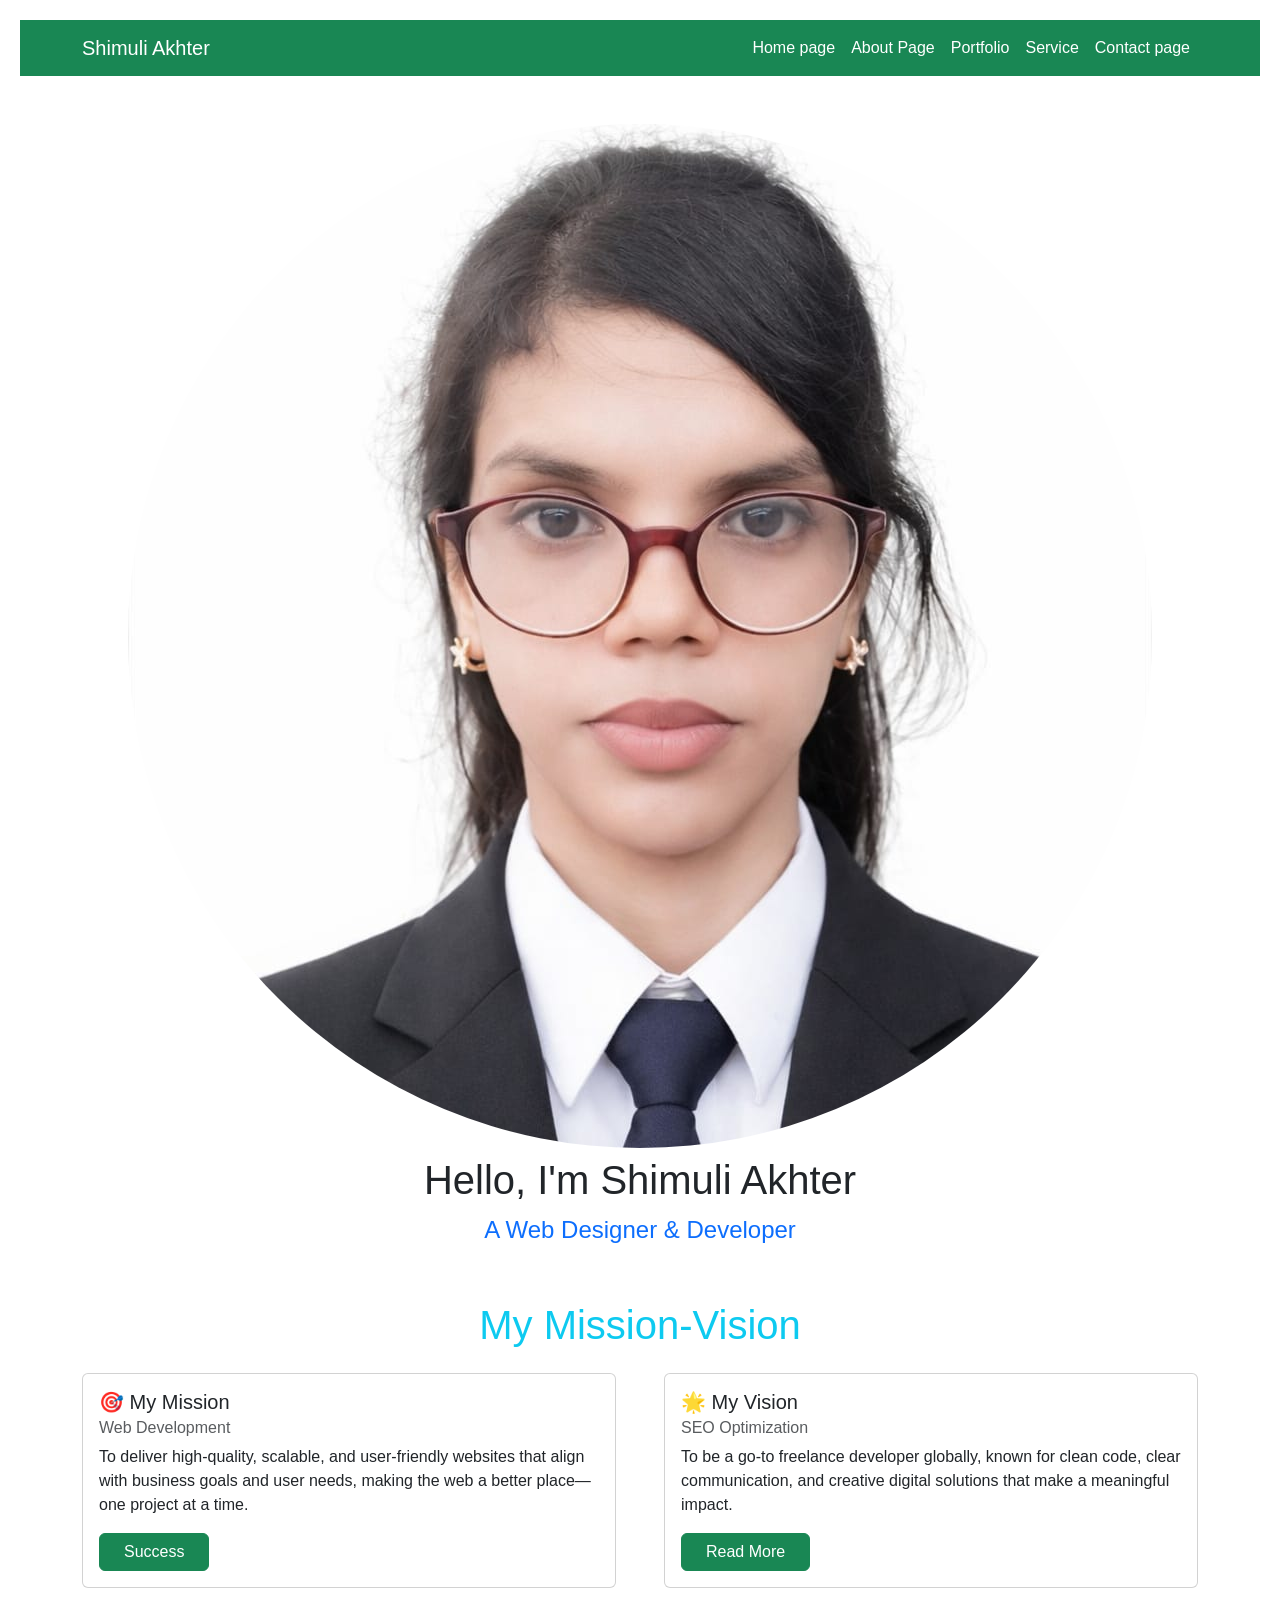
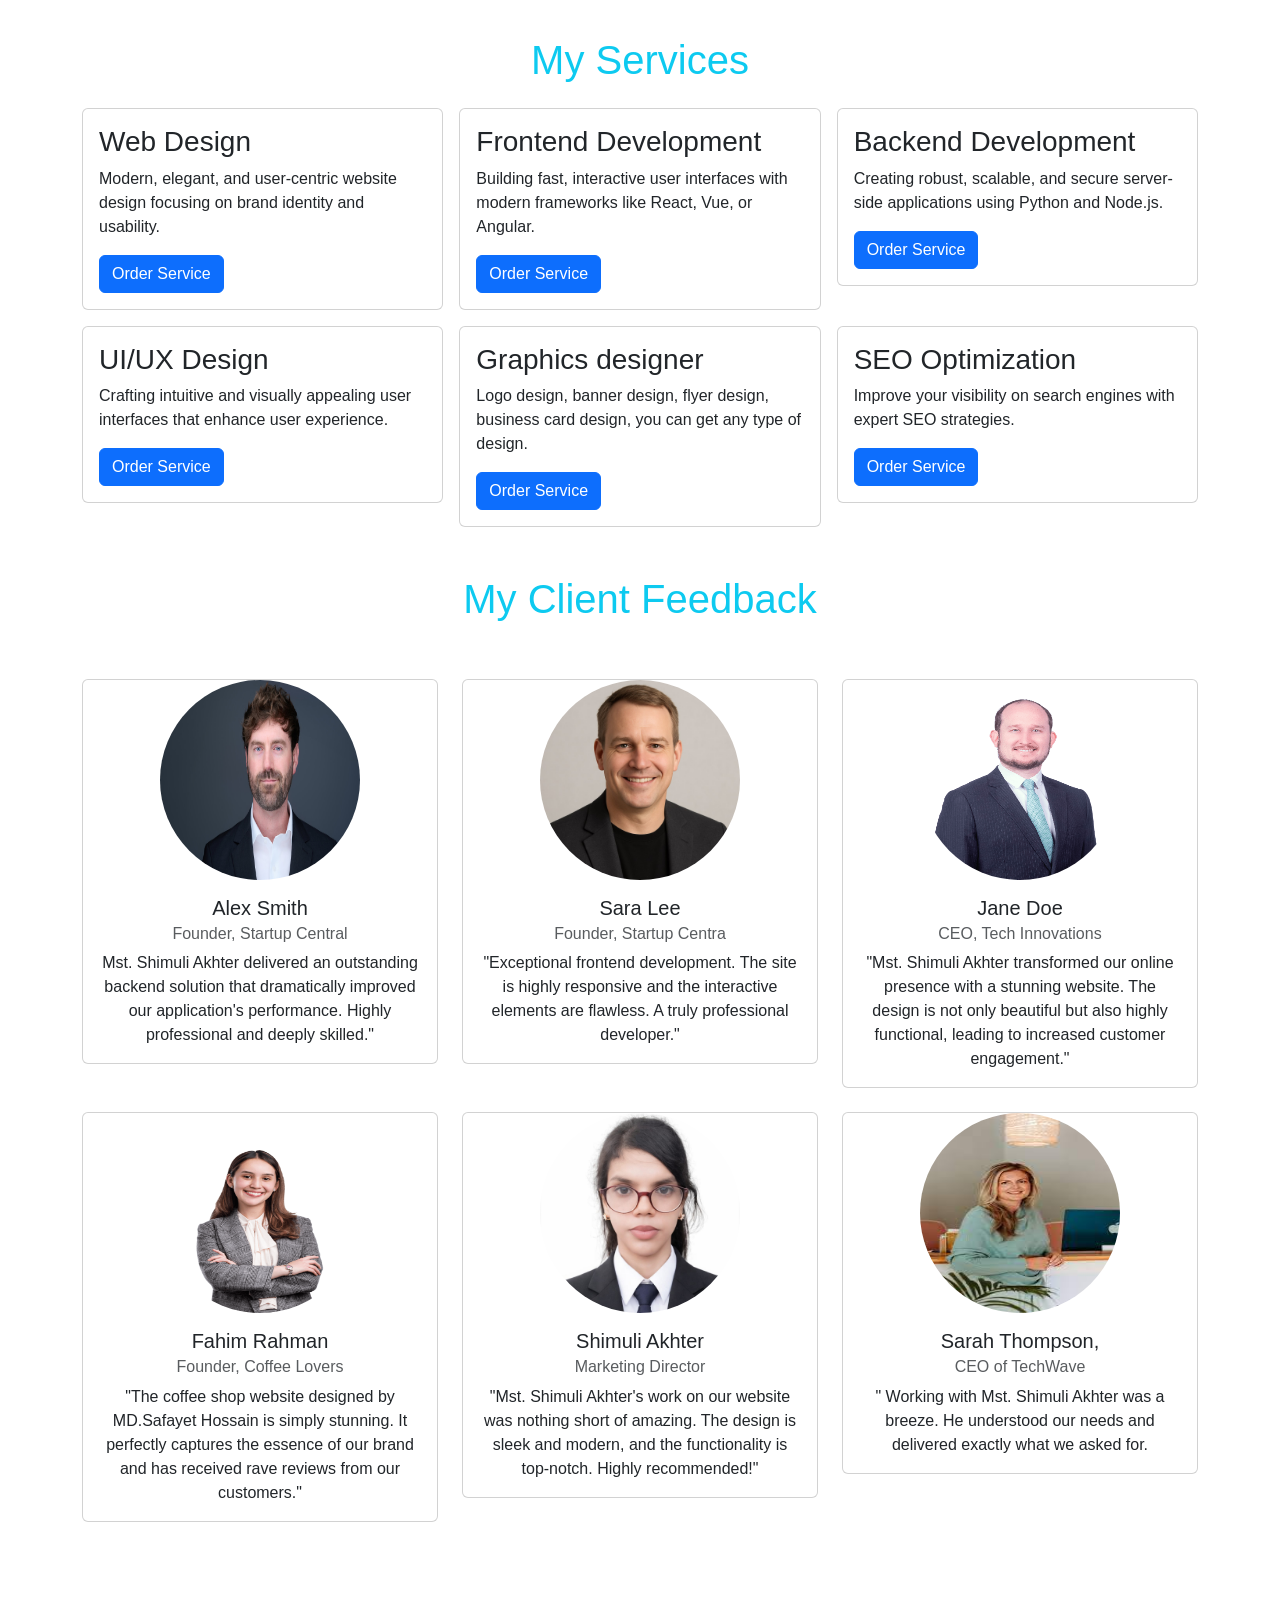
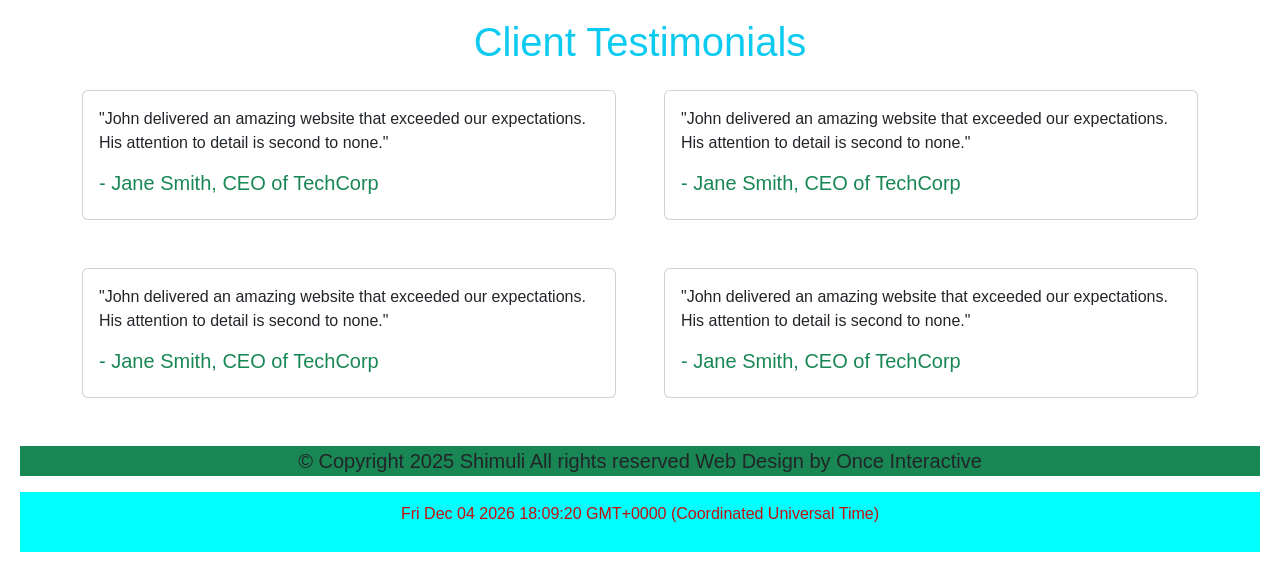
<file: project-1/RPL DEMO/index.html>
<!DOCTYPE html>
<html lang="en">

<head>
    <meta charset="UTF-8">
    <meta name="viewport" content="width=device-width, initial-scale=1.0">
    <title>Emdad Hossain Home Page</title>
    <!--Bootstrap Link--->
    <link rel="stylesheet" href="./css/bootstrap.min.css">

    <link rel="stylesheet" href="./css/styel.css">
    
</head>

<body>
    <div class="header">
        <nav class="navbar navbar-expand-lg bg-success">
            <div class="container">
                <a class="navbar-brand text-white" href="#">Shimuli Akhter</a>
                <button class="navbar-toggler" type="button" data-bs-toggle="collapse" data-bs-target="#navbarNav"
                    aria-controls="navbarNav" aria-expanded="false" aria-label="Toggle navigation">
                    <span class="navbar-toggler-icon"></span>
                </button>
                <div class="collapse navbar-collapse" id="navbarNav">
                    <ul class="navbar-nav ms-auto">
                        <li class="nav-item">
                            <a class="nav-link active text-white" aria-current="page" href="index.html">Home page</a>
                        </li>
                        <li class="nav-item">
                            <a class="nav-link active text-white" href="About.html">About Page</a>
                        </li>
                        <li class="nav-item">
                            <a class="nav-link text-white" href="Projects.html">Portfolio</a>
                        </li>
                        <li class="nav-item">
                            <a class="nav-link text-white" href="Services.html">Service</a>
                        </li>
                         <li class="nav-item">
                            <a class="nav-link text-white" href="Contact.html">Contact page</a>
                        </li>
                    </ul>
                </div>
            </div>
        </nav>
    </div>

    <section class="hero-section py-5">
        <div class="container">
          <div class="box content text-center">
              <img src="images/348s.jpg" class="rounded-circle" alt="...">
              <h1 class="text-center pb-1 pt-2">Hello, I'm Shimuli Akhter</h1>
              <h4 class="text-center pb-5 text-primary ">A Web Designer & Developer</h4>
              <h1 class="text-center pb-3 text-info">My Mission-Vision</h1>
          </div>
          
          <div class="row g-5">
              <div class="col-lg-6 col-sm-12">
                  <div class="card" style="">
                          <div class="card-body">
                              <h5 class="card-title">🎯 My Mission</h5>
                              <h6 class="card-subtitle mb-2 text-body-secondary">Web Development</h6>
                              <p class="card-text"> To deliver high-quality, scalable, and user-friendly websites that align with business goals and user needs, making the web a better place—one project at a time.</p>
                              <a href="#" class="btn btn-success px-4 me-5">Success</a>
                          </div>
                  </div>
              </div>

              <div class="col-lg-6 col-sm-12">
                  <div class="card" style="">
                      <div class="card-body">
                          <h5 class="card-title">🌟 My Vision</h5>
                          <h6 class="card-subtitle mb-2 text-body-secondary">SEO Optimization</h6>
                          <p class="card-text">To be a go-to freelance developer globally, known for clean code, clear communication, and creative digital solutions that make a meaningful impact.</p>
                          <a href="#" class="btn btn-success px-4 me-5">Read More</a>
                      </div>
                  </div>
              </div>
          </div>
        </div>
    </section>

    <section class="services-section">
      <div class="container">
        <div class="box content">
          <h1 class="text-center pb-3 text-info">My Services</h1>
          </div>
          <div class="row g-3">
              <div class="col-lg-4 col-md-6">
                  <div class="card" style="">
                     <div class="card-body ">
                        <h3 class="card-title">Web Design</h3>
                        <p class="card-text">Modern, elegant, and user-centric website design focusing on brand identity and usability.</p>
                        <a href="#" class="card-link btn btn-primary">Order Service</a>
                      </div>
                  </div>
              </div>
              <div class="col-lg-4 col-md-6">
                  <div class="card" style="">
                     <div class="card-body">
                        <h3 class="card-title">Frontend Development</h3>
                        <p class="card-text">Building fast, interactive user interfaces with modern frameworks like React, Vue, or Angular.</p>
                        <a href="#" class="card-link btn btn-primary">Order Service</a>
                      </div>
                  </div>
              </div>
              <div class="col-lg-4 col-md-6">
                  <div class="card" style="">
                     <div class="card-body">
                        <h3 class="card-title">Backend Development</h3>
                        <p class="card-text">Creating robust, scalable, and secure server-side applications using Python and Node.js.</p>
                        <a href="#" class="card-link btn btn-primary">Order Service</a>
                      </div>
                  </div>
              </div>
              <div class="col-lg-4 col-md-6">
                  <div class="card" style="">
                     <div class="card-body">
                        <h3 class="card-title">UI/UX Design</h3>
                        <p class="card-text">Crafting intuitive and visually appealing user interfaces that enhance user experience.</p>
                        <a href="#" class="card-link btn btn-primary">Order Service</a>
                      </div>
                  </div>
              </div>
              <div class="col-lg-4 col-md-6">
                  <div class="card" style="">
                     <div class="card-body">
                        <h3 class="card-title">Graphics designer</h3>
                        <p class="card-text">Logo design, banner design, flyer design, business card design, you can get any type of design.</p>
                        <a href="#" class="card-link btn btn-primary">Order Service</a>
                      </div>
                  </div>
              </div>
              <div class="col-lg-4 col-md-6">
                  <div class="card" style="">
                     <div class="card-body">
                        <h3 class="card-title">SEO Optimization</h3>
                        <p class="card-text">Improve your visibility on search engines with expert SEO strategies.</p>
                        <a href="#" class="btn btn-primary ">Order Service</a>
                      </div>
                  </div>
              </div>
          </div>
      </div>
    </section>

    <section class="feedback-section">
      <div class="container">
        <div class="box content">
          <h1 class="text-center pb-5 pt-5 text-info">My Client Feedback</h1>
        </div>
        <div class="row g-4 pb-5">
           <div class="col-lg-4 col-md-6">
              <div class="card" style="">
                  <img src="images/Portrait-135.jpg" class="rounded-circle" alt="...">
                      <div class="card-body text-center">
                          <h5 class="card-title">Alex Smith</h5>
                          <h6 class="card-subtitle mb-2 text-body-secondary">Founder, Startup Central</h6>
                          <p class="card-text">Mst. Shimuli Akhter delivered an outstanding backend solution that dramatically improved our application's performance. Highly professional and deeply skilled."</p>
                      </div>
              </div>
          </div> 
           <div class="col-lg-4 col-md-6">
              <div class="card" style="">
                  <img src="images/PJ.jpg" class="rounded-circle" alt="...">
                      <div class="card-body text-center">
                          <h5 class="card-title">Sara Lee</h5>
                          <h6 class="card-subtitle mb-2 text-body-secondary">Founder, Startup Centra</h6>
                          <p class="card-text">"Exceptional frontend development. The site is highly responsive and the interactive elements are flawless. A truly professional developer."</div>
              </div>
          </div> 
           <div class="col-lg-4 col-md-6">
              <div class="card" style="">
                  <img src="images/Felipe-Ayulo-1.png" class="rounded-circle" alt="...">
                      <div class="card-body text-center">
                          <h5 class="card-title">Jane Doe</h5>
                          <h6 class="card-subtitle mb-2 text-body-secondary">CEO, Tech Innovations</h6>
                          <p class="card-text">"Mst. Shimuli Akhter transformed our online presence with a stunning website. The design is not only beautiful but also highly functional, leading to increased customer engagement."</p>
                      </div>
              </div>
          </div>
          <div class="col-lg-4 col-md-6">
              <div class="card" style="">
                  <img src="images/sofia-martinez-1.png" class="rounded-circle" alt="...">
                      <div class="card-body text-center">
                          <h5 class="card-title">Fahim Rahman</h5>
                          <h6 class="card-subtitle mb-2 text-body-secondary">Founder, Coffee Lovers</h6>
                          <p class="card-text">"The coffee shop website designed by MD.Safayet Hossain is simply stunning. It perfectly captures the essence of our brand and has received rave reviews from our customers."</p>
                      </div>
              </div>
          </div> 
          <div class="col-lg-4 col-md-6">
              <div class="card" style="">
                  <img src="images/348s.jpg" class="rounded-circle" alt="...">
                      <div class="card-body text-center">
                          <h5 class="card-title">Shimuli Akhter</h5>
                          <h6 class="card-subtitle mb-2 text-body-secondary">Marketing Director</h6>
                          <p class="card-text">"Mst. Shimuli Akhter's work on our website was nothing short of amazing. The design is sleek and modern, and the functionality is top-notch. Highly recommended!"</p>
                      </div>
              </div>
          </div> 
          <div class="col-lg-4 col-md-6">
              <div class="card" style="">
                  <img src="images/images.jpg" class="rounded-circle" alt="...">
                      <div class="card-body text-center">
                          <h5 class="card-title">Sarah Thompson, </h5>
                          <h6 class="card-subtitle mb-2 text-body-secondary">CEO of TechWave</h6>
                          <p class="card-text">" Working with Mst. Shimuli Akhter was a breeze. He understood our needs and delivered exactly what we asked for.</div>
              </div>
          </div>  
        </div>
      </div>
    </section>

    <section class="testimonials-section py-5">
        <div class="container">
          <div class="box content text-center">
              <h1 class="text-center pb-3 text-info">Client Testimonials</h1>
          </div>
          
          <div class="row g-5">
              <div class="col-lg-6 col-sm-12">
                  <div class="card" style="">
                      <div class="card-body">
                          <p class="card-text">"John delivered an amazing website that exceeded our expectations. His attention to detail is second to none."</p>
                          <h5 class="card-title text-success">- Jane Smith, CEO of TechCorp</h5>
                      </div>
                  </div>
              </div>
              <div class="col-lg-6 col-sm-12">
                  <div class="card" style="">
                      <div class="card-body">
                          <p class="card-text">"John delivered an amazing website that exceeded our expectations. His attention to detail is second to none."</p>
                          <h5 class="card-title text-success">- Jane Smith, CEO of TechCorp</h5>
                      </div>
                  </div>
              </div>
              <div class="col-lg-6 col-sm-12">
                  <div class="card" style="">
                      <div class="card-body">
                          <p class="card-text">"John delivered an amazing website that exceeded our expectations. His attention to detail is second to none."</p>
                          <h5 class="card-title text-success">- Jane Smith, CEO of TechCorp</h5>
                      </div>
                  </div>
              </div>
              <div class="col-lg-6 col-sm-12">
                  <div class="card" style="">
                      <div class="card-body">
                          <p class="card-text">"John delivered an amazing website that exceeded our expectations. His attention to detail is second to none."</p>
                          <h5 class="card-title text-success">- Jane Smith, CEO of TechCorp</h5>
                      </div>
                  </div>
              </div>
          </div>
        </div>
    </section>

    <section class="footer-socket">
      <blockquote class="blockquote  bg-success text-center">
        <p>© Copyright 2025 Shimuli  All rights reserved Web Design by Once Interactive</p>
      </blockquote>
    </section>
<section class="socket">
		<p id="time"></p>
	</section>



	<script>
		 function updateTime(){
			const td = new Date();
			
			document.getElementById("time").innerHTML= td;
		 }
		 updateTime();
		 setInterval(updateTime, 1000);
	</script>
    <script src="js/bootstrap.bundle.min.js"></script>
</body>

</html>
</file>
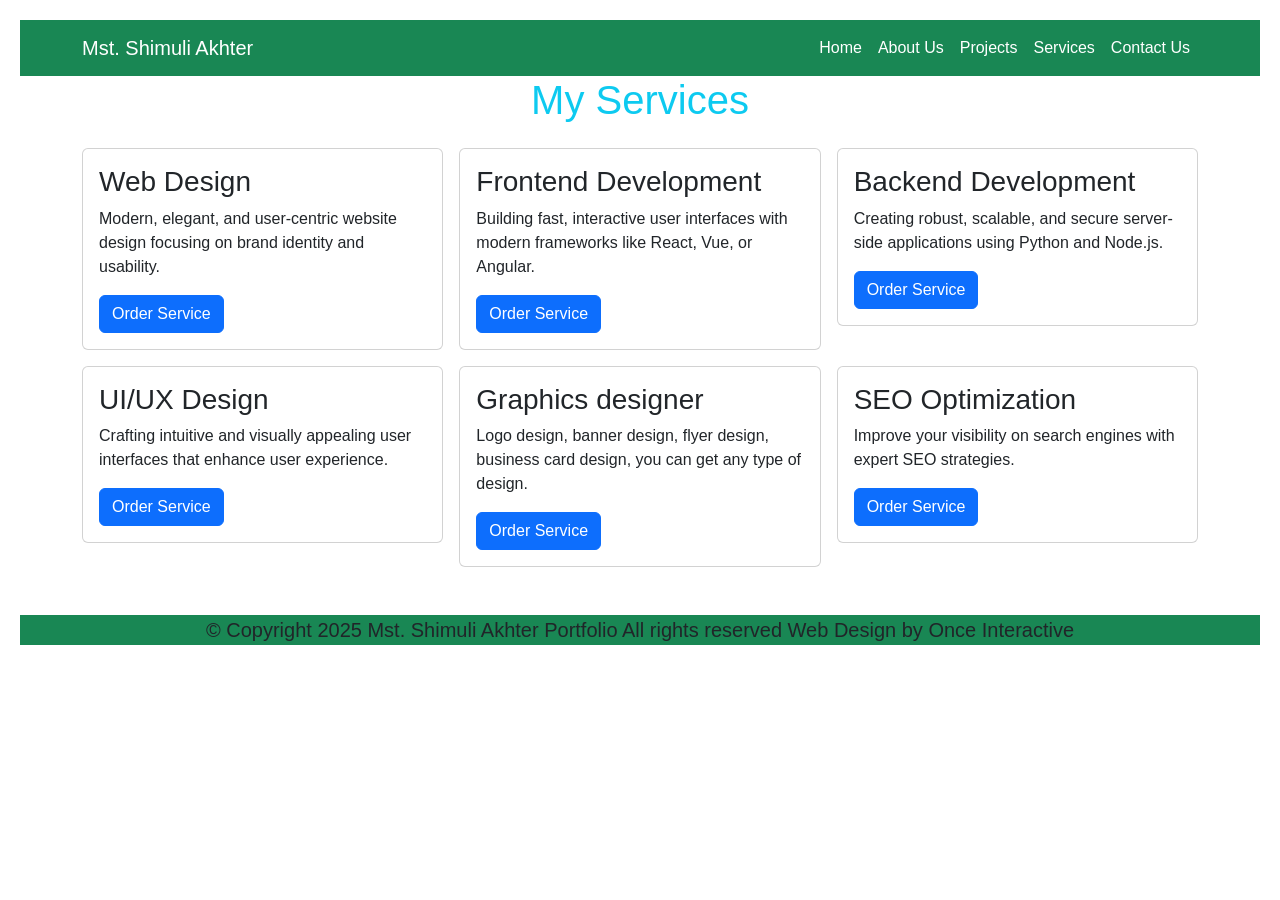
<file: project-1/RPL DEMO/Services.html>
<!DOCTYPE html>
<html lang="en">

<head>
    <meta charset="UTF-8">
    <meta name="viewport" content="width=device-width, initial-scale=1.0">
    <title>Services</title>
    <!--Bootstrap Link--->
    <link rel="stylesheet" href="./css/bootstrap.min.css">

    <link rel="stylesheet" href="./css/styel.css">
</head>

<body>
    <div class="header">
        <nav class="navbar navbar-expand-lg bg-success">
            <div class="container">
                <a class="navbar-brand text-white" href="#">Mst. Shimuli Akhter</a>
                <button class="navbar-toggler" type="button" data-bs-toggle="collapse" data-bs-target="#navbarNav"
                    aria-controls="navbarNav" aria-expanded="false" aria-label="Toggle navigation">
                    <span class="navbar-toggler-icon"></span>
                </button>
                <div class="collapse navbar-collapse" id="navbarNav">
                    <ul class="navbar-nav ms-auto">
                        <li class="nav-item">
                            <a class="nav-link active text-white" aria-current="page" href="index.html">Home</a>
                        </li>
                        <li class="nav-item">
                            <a class="nav-link active text-white" href="About.html">About Us</a>
                        </li>
                        <li class="nav-item">
                            <a class="nav-link text-white" href="Projects.html">Projects</a>
                        </li>
                        <li class="nav-item">
                            <a class="nav-link text-white" href="Services.html">Services</a>
                        </li>
                         <li class="nav-item">
                            <a class="nav-link text-white" href="Contact.html">Contact Us</a>
                        </li>
                    </ul>
                </div>
            </div>
        </nav>
    </div>

    <section class="services-section">
      <div class="container pb-5">
        <div class="box content">
          <h1 class="text-center pb-3 text-info">My Services</h1>
          </div>
          <div class="row g-3">
              <div class="col-lg-4 col-md-6">
                  <div class="card" style="">
                     <div class="card-body ">
                        <h3 class="card-title">Web Design</h3>
                        <p class="card-text">Modern, elegant, and user-centric website design focusing on brand identity and usability.</p>
                        <a href="#" class="card-link btn btn-primary">Order Service</a>
                      </div>
                  </div>
              </div>
              <div class="col-lg-4 col-md-6">
                  <div class="card" style="">
                     <div class="card-body">
                        <h3 class="card-title">Frontend Development</h3>
                        <p class="card-text">Building fast, interactive user interfaces with modern frameworks like React, Vue, or Angular.</p>
                        <a href="#" class="card-link btn btn-primary">Order Service</a>
                      </div>
                  </div>
              </div>
              <div class="col-lg-4 col-md-6">
                  <div class="card" style="">
                     <div class="card-body">
                        <h3 class="card-title">Backend Development</h3>
                        <p class="card-text">Creating robust, scalable, and secure server-side applications using Python and Node.js.</p>
                        <a href="#" class="card-link btn btn-primary">Order Service</a>
                      </div>
                  </div>
              </div>
              <div class="col-lg-4 col-md-6">
                  <div class="card" style="">
                     <div class="card-body">
                        <h3 class="card-title">UI/UX Design</h3>
                        <p class="card-text">Crafting intuitive and visually appealing user interfaces that enhance user experience.</p>
                        <a href="#" class="card-link btn btn-primary">Order Service</a>
                      </div>
                  </div>
              </div>
              <div class="col-lg-4 col-md-6">
                  <div class="card" style="">
                     <div class="card-body">
                        <h3 class="card-title">Graphics designer</h3>
                        <p class="card-text">Logo design, banner design, flyer design, business card design, you can get any type of design.</p>
                        <a href="#" class="card-link btn btn-primary">Order Service</a>
                      </div>
                  </div>
              </div>
              <div class="col-lg-4 col-md-6">
                  <div class="card" style="">
                     <div class="card-body">
                        <h3 class="card-title">SEO Optimization</h3>
                        <p class="card-text">Improve your visibility on search engines with expert SEO strategies.</p>
                        <a href="#" class="btn btn-primary ">Order Service</a>
                      </div>
                  </div>
              </div>
          </div>
      </div>
    </section>

    <section class="footer-socket">
      <blockquote class="blockquote  bg-success text-center">
        <p>© Copyright 2025 Mst. Shimuli Akhter Portfolio All rights reserved Web Design by Once Interactive</p>
      </blockquote>
    </section>

    <script src="js/bootstrap.bundle.min.js"></script>
</body>

</html>
</file>
<file: project-1/RPL DEMO/css/styel.css>
.rounded-circle {
    margin: 0 auto;
}

.feedback-section .rounded-circle {
    width: 200px;
    height: 200px;
    margin:auto;
}

.client-section .rounded-circle {
    width: 200px;
    height: 200px;
    margin:auto;
}

.about-section {
    background: url(../images/slider-2.jpg);
    background-size: cover;
    background-repeat: no-repeat;
    height: 500px;
    position: relative;
    align-items: center; !important
}
.socket {
    background-color: aqua;
    text-align: center;
    color: rgb(196, 15, 15);
    padding: 10px;
}
/* Basic styling for better readability - you can expand on this with a separate CSS file */
        body {
            font-family: Arial, sans-serif;
            margin: 20px;
        }
        .form-group {
            margin-bottom: 15px;
        }
        label {
            display: block;
            margin-bottom: 5px;
            font-weight: bold;
        }
        input[type="text"],
        input[type="tel"],
        textarea {
            width: 100%;
            padding: 8px;
            border: 1px solid #ccc;
            border-radius: 4px;
            box-sizing: border-box; /* Ensures padding doesn't increase total width */
        }
        textarea {
            resize: vertical; /* Allows vertical resizing of the textarea */
            min-height: 100px;
        }
        button {
            background-color: #4CAF50;
            color: white;
            padding: 10px 15px;
            border: none;
            border-radius: 4px;
            cursor: pointer;
            font-size: 16px;
        }
        button:hover {
            background-color: #45a049;
        }
        :hover
</file>
